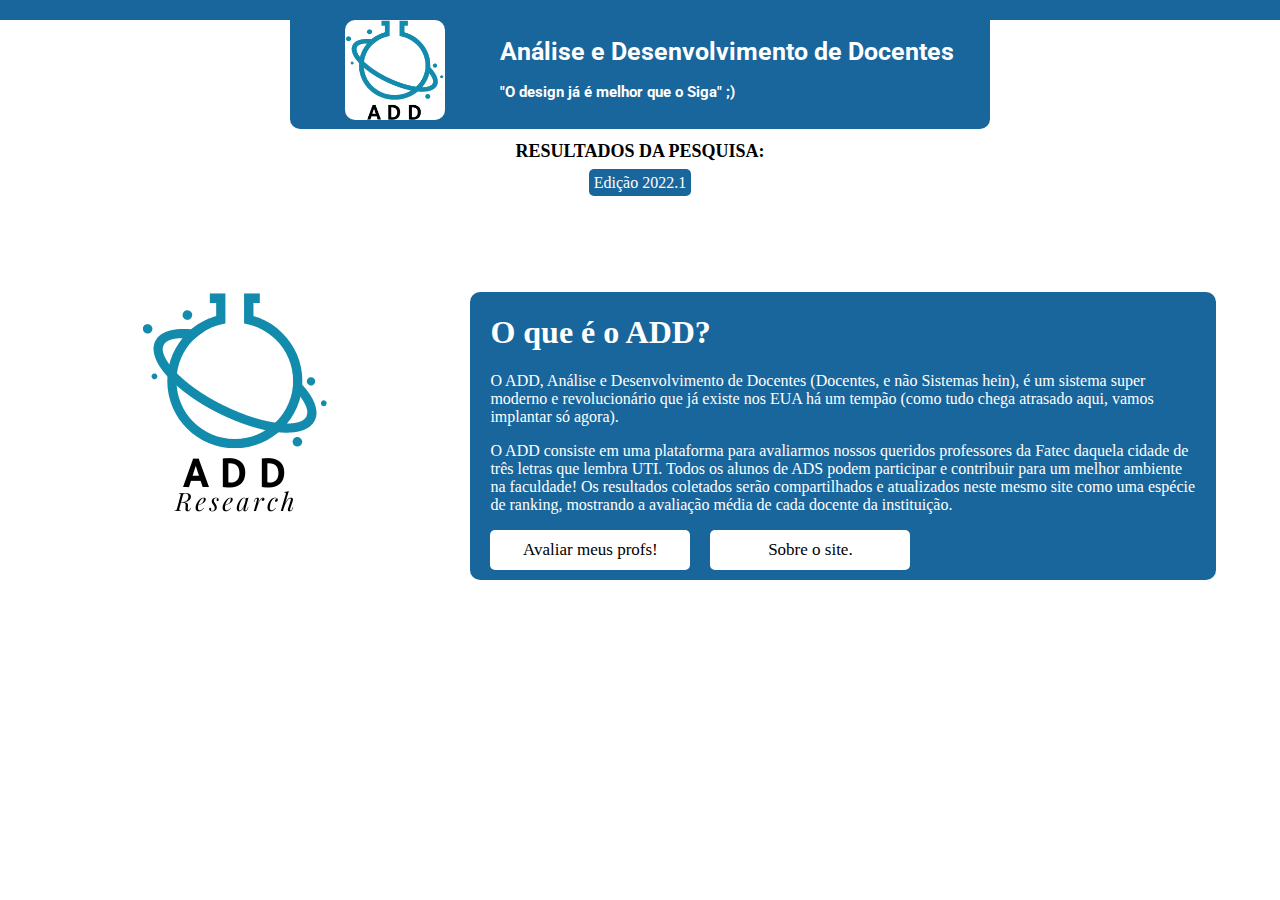
<file: index.html>
<!DOCTYPE html>
<html lang="pt-br">

<head>
    <meta charset="UTF-8">
    <meta http-equiv="X-UA-Compatible" content="IE=edge">
    <meta name="viewport" content="width=device-width, initial-scale=1.0">
    <title>ADD - Fatec Itu</title>
    <link rel="stylesheet" href="./index.css">
    <link rel="shortcut icon" href="./img/logo_white_add.png" type="image/x-icon">
</head>

<body>

    <div class="top"></div>

    <!--MENU-->
    <div class="menu">
        <div class="mainImg">
            <img src="./img/logo_white_add.png" alt="Logo do ADD pesquisas" id="mainLogo">
        </div>
        <div class="mainTitle">
            <h1>Análise e Desenvolvimento de Docentes</h1>
            <h2>"O design já é melhor que o Siga" ;)</h2>
        </div>
    </div>

    <!--RESULTADOS-->
    <div class="resultados">
        <h1 class="resultTitle">RESULTADOS DA PESQUISA:</h1>
        <a href="./2022-1.html" class="edicao">Edição 2022.1</a>
    </div>

    <!--Content block-->
    <div class="contentBlock">

        <div class="contentImg showSwitch">
            <img src="./img/logo_white.png" alt="">
        </div>

        <div class="contentText">
            <h1>O que é o ADD?</h1>
            <p>O ADD, Análise e Desenvolvimento de Docentes (Docentes, e não Sistemas hein), é um sistema super moderno
                e revolucionário que já existe nos EUA há um tempão (como tudo chega atrasado aqui, vamos implantar só
                agora).
            </p>
            <p>
                O ADD consiste em uma plataforma para avaliarmos nossos queridos professores da Fatec daquela cidade de
                três letras que lembra UTI. Todos os alunos de ADS podem participar e contribuir para um melhor ambiente
                na faculdade! Os resultados coletados serão compartilhados e atualizados neste mesmo site como uma
                espécie de ranking, mostrando a avaliação média de cada docente da instituição.
            </p>

            <div class="buttons">
                <div class="access" onclick="form();"><a>Avaliar meus profs!</a></div>
                <div class="access" onclick="info();"><a>Sobre o site.</a></div>
            </div>

        </div>

        <div class="contentImg contentHidden">
            <img src="./img/logo_white.png" alt="">
        </div>
    </div>





    <script>
        function info() {
            alert(
                "INFORMAÇÕES: O presente site não tem qualquer envolvimento com a administração da Fatec Itu, é feito por alunos com o intuito de melhorar continuamente a qualidade das aulas ministradas na instituição. Além disso, a presença desta pesquisa é pautada por lei: Art. 5 IX, Art. 205, Art. 206 III, Art. 220 § 2º da Constituição Federal"
            );
        }

        function form() {
            window.open('https://forms.gle/LrcDgRQEjQGpv5KJA', '_blank').focus();
        }
    </script>

</body>

</html>
</file>
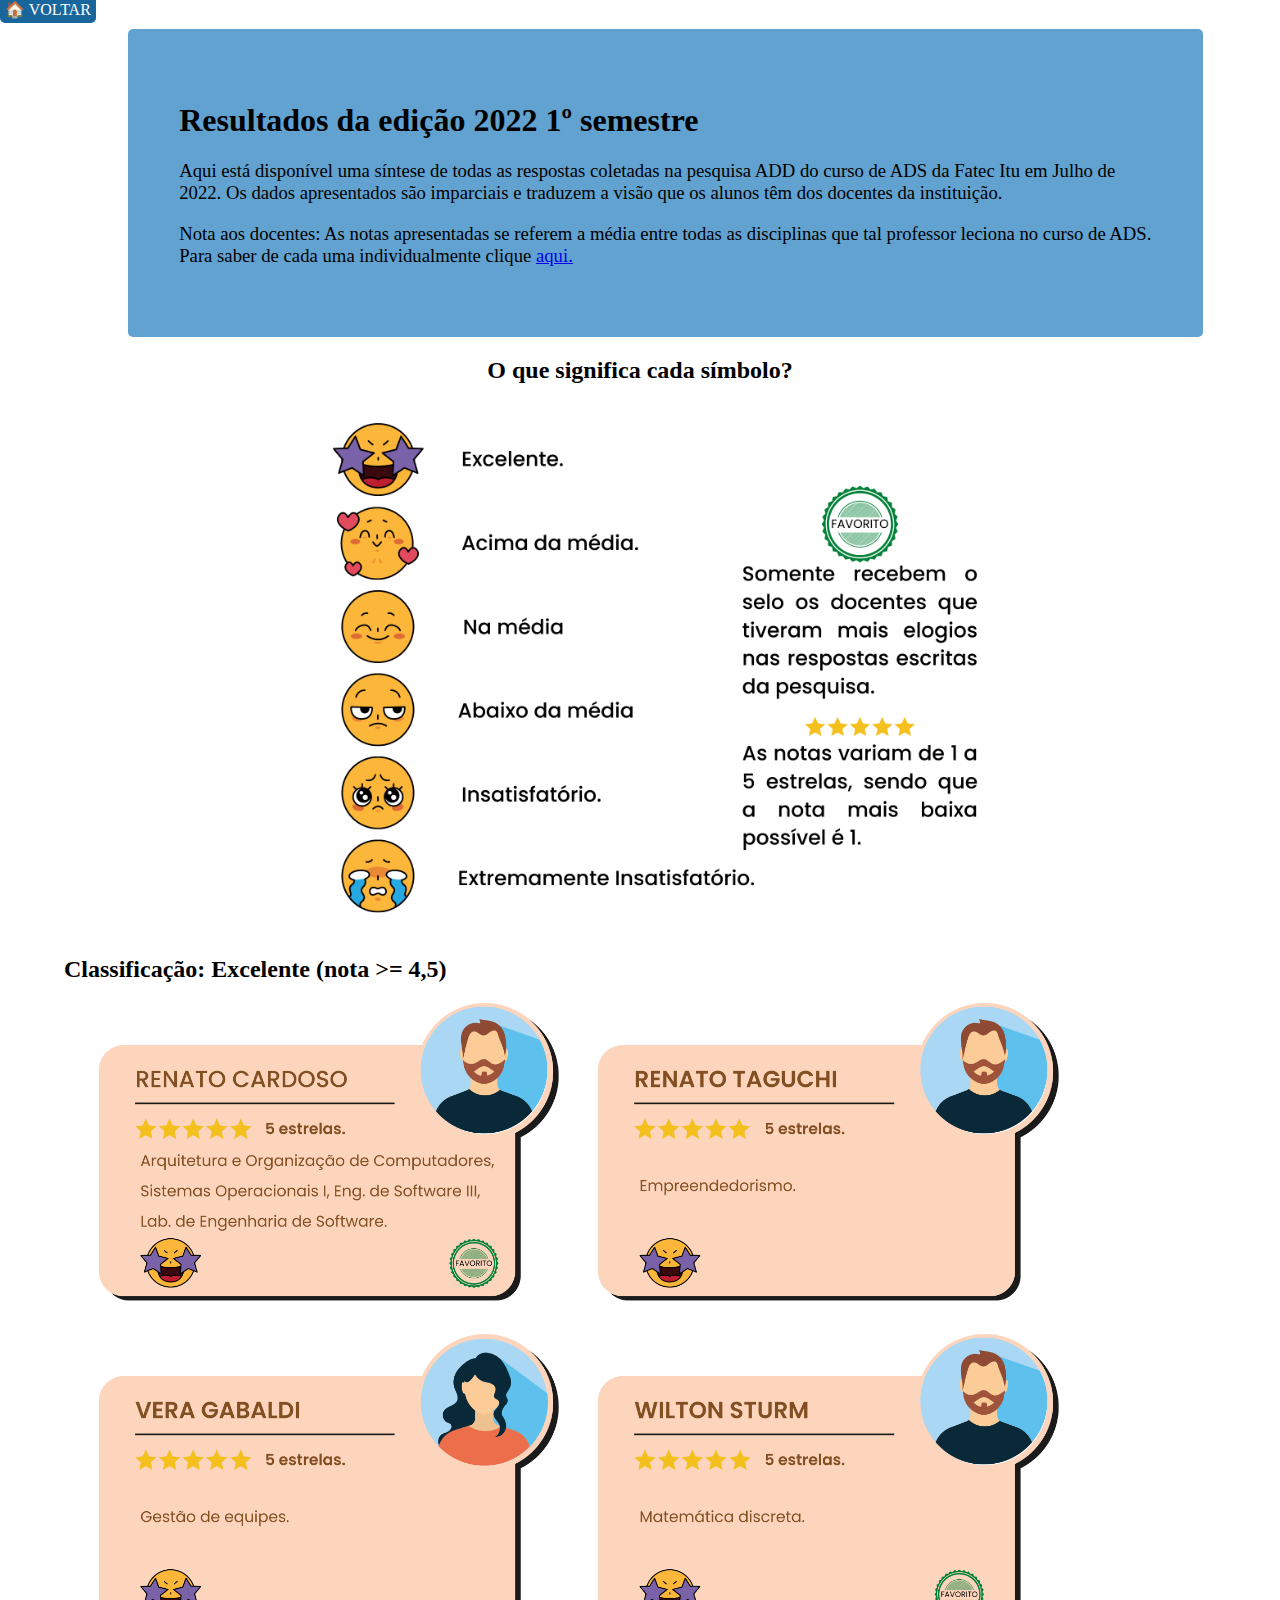
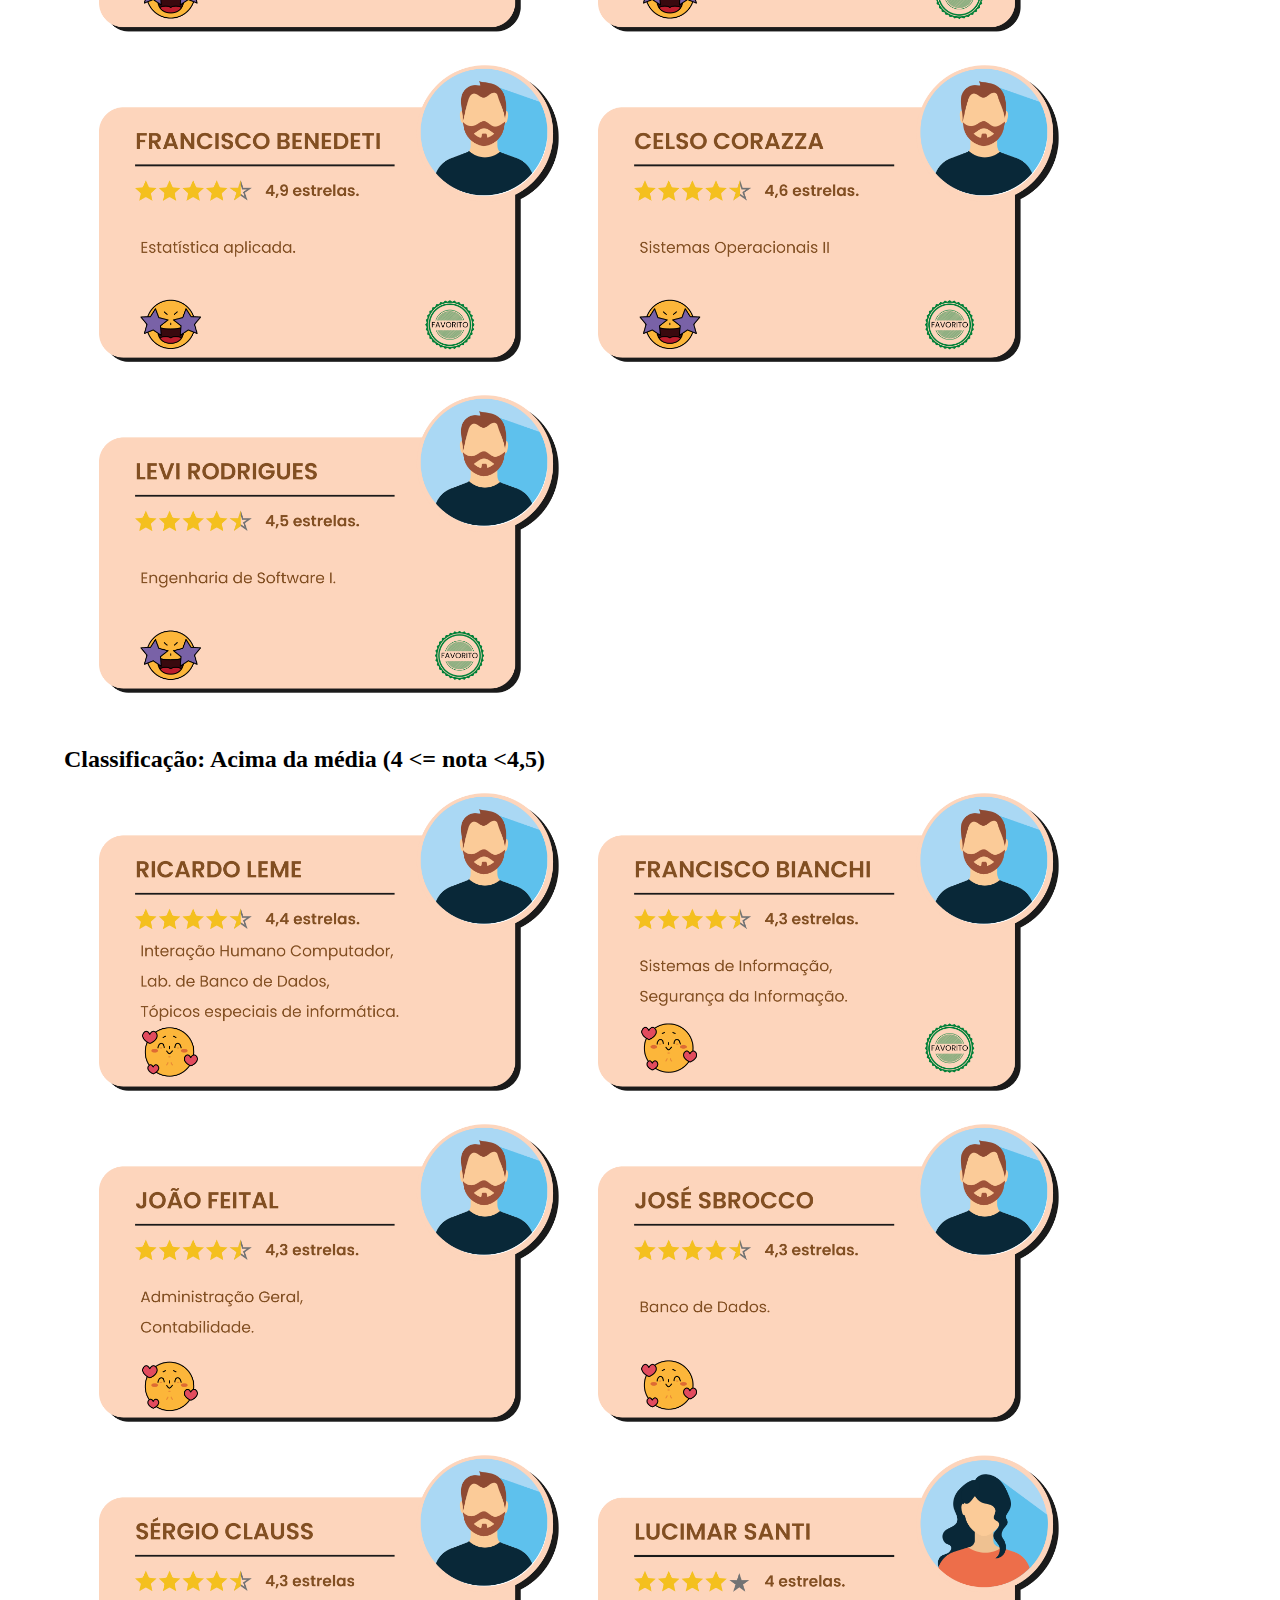
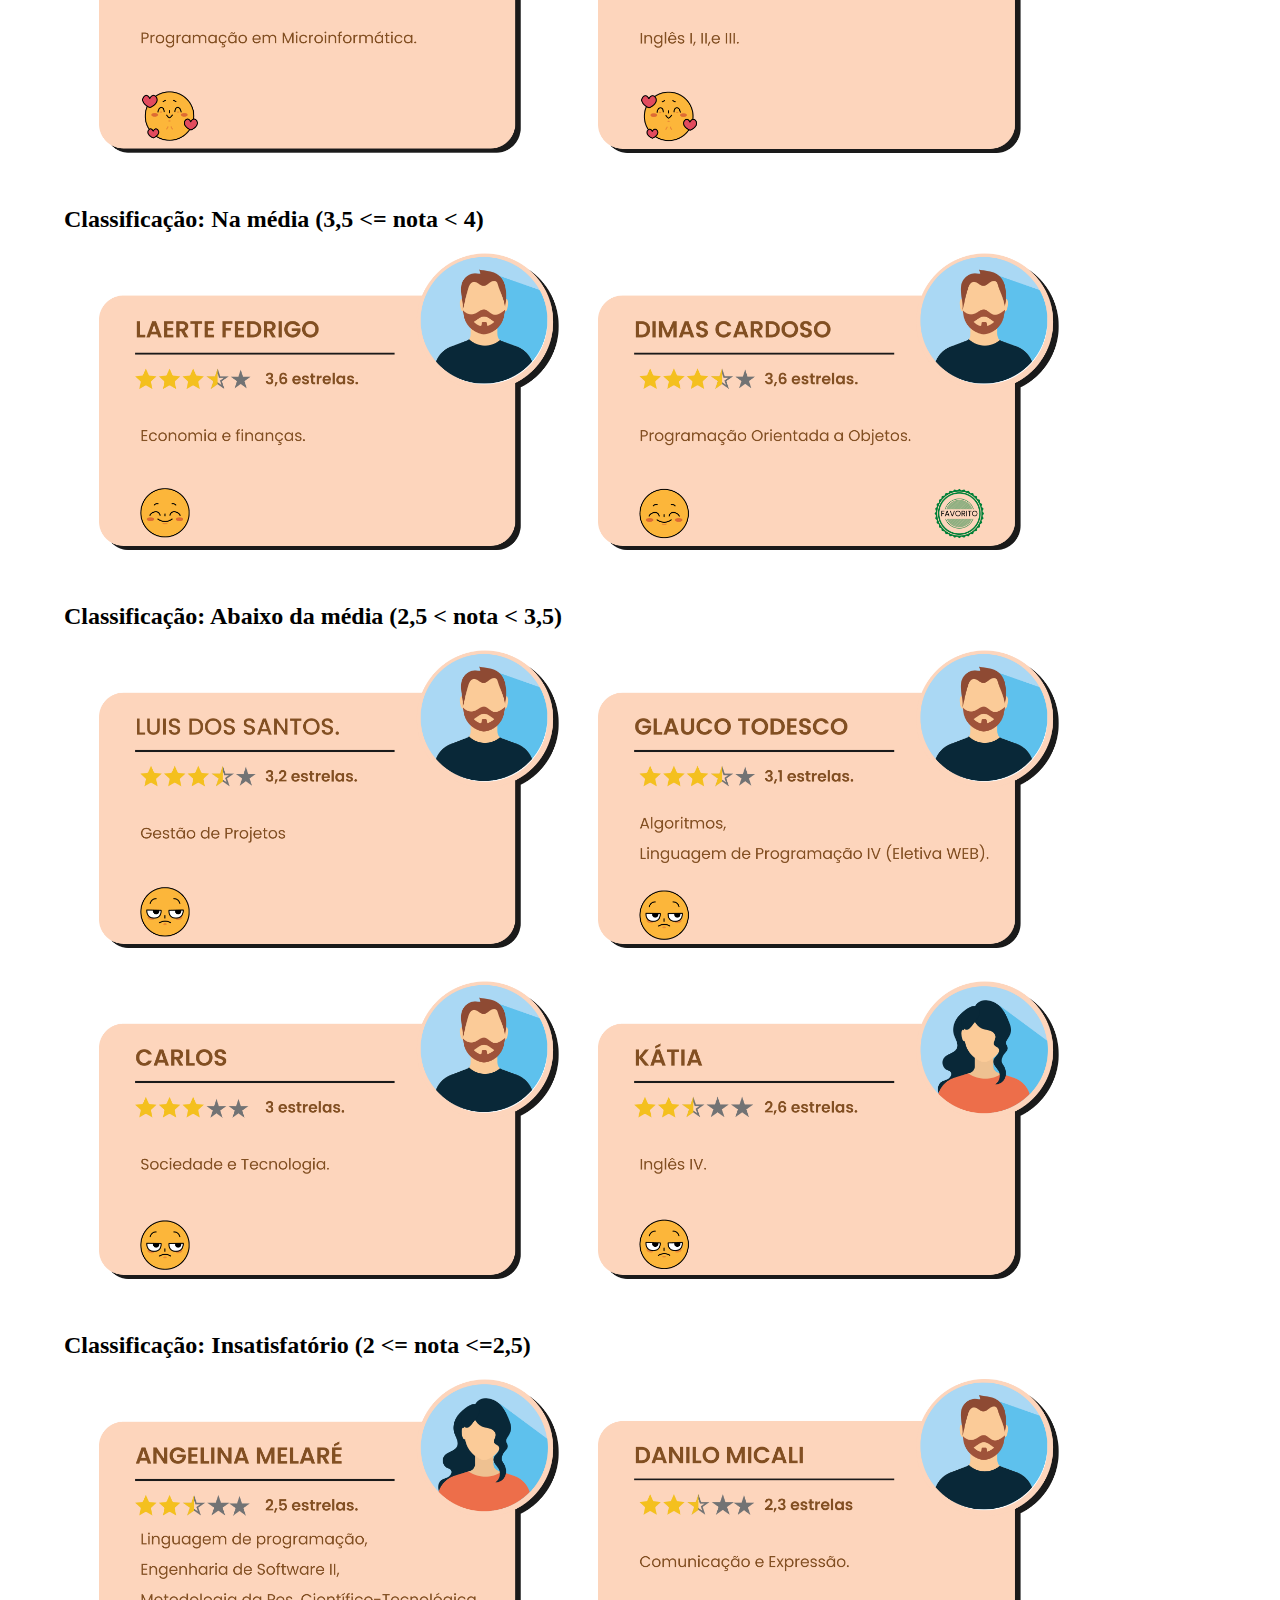
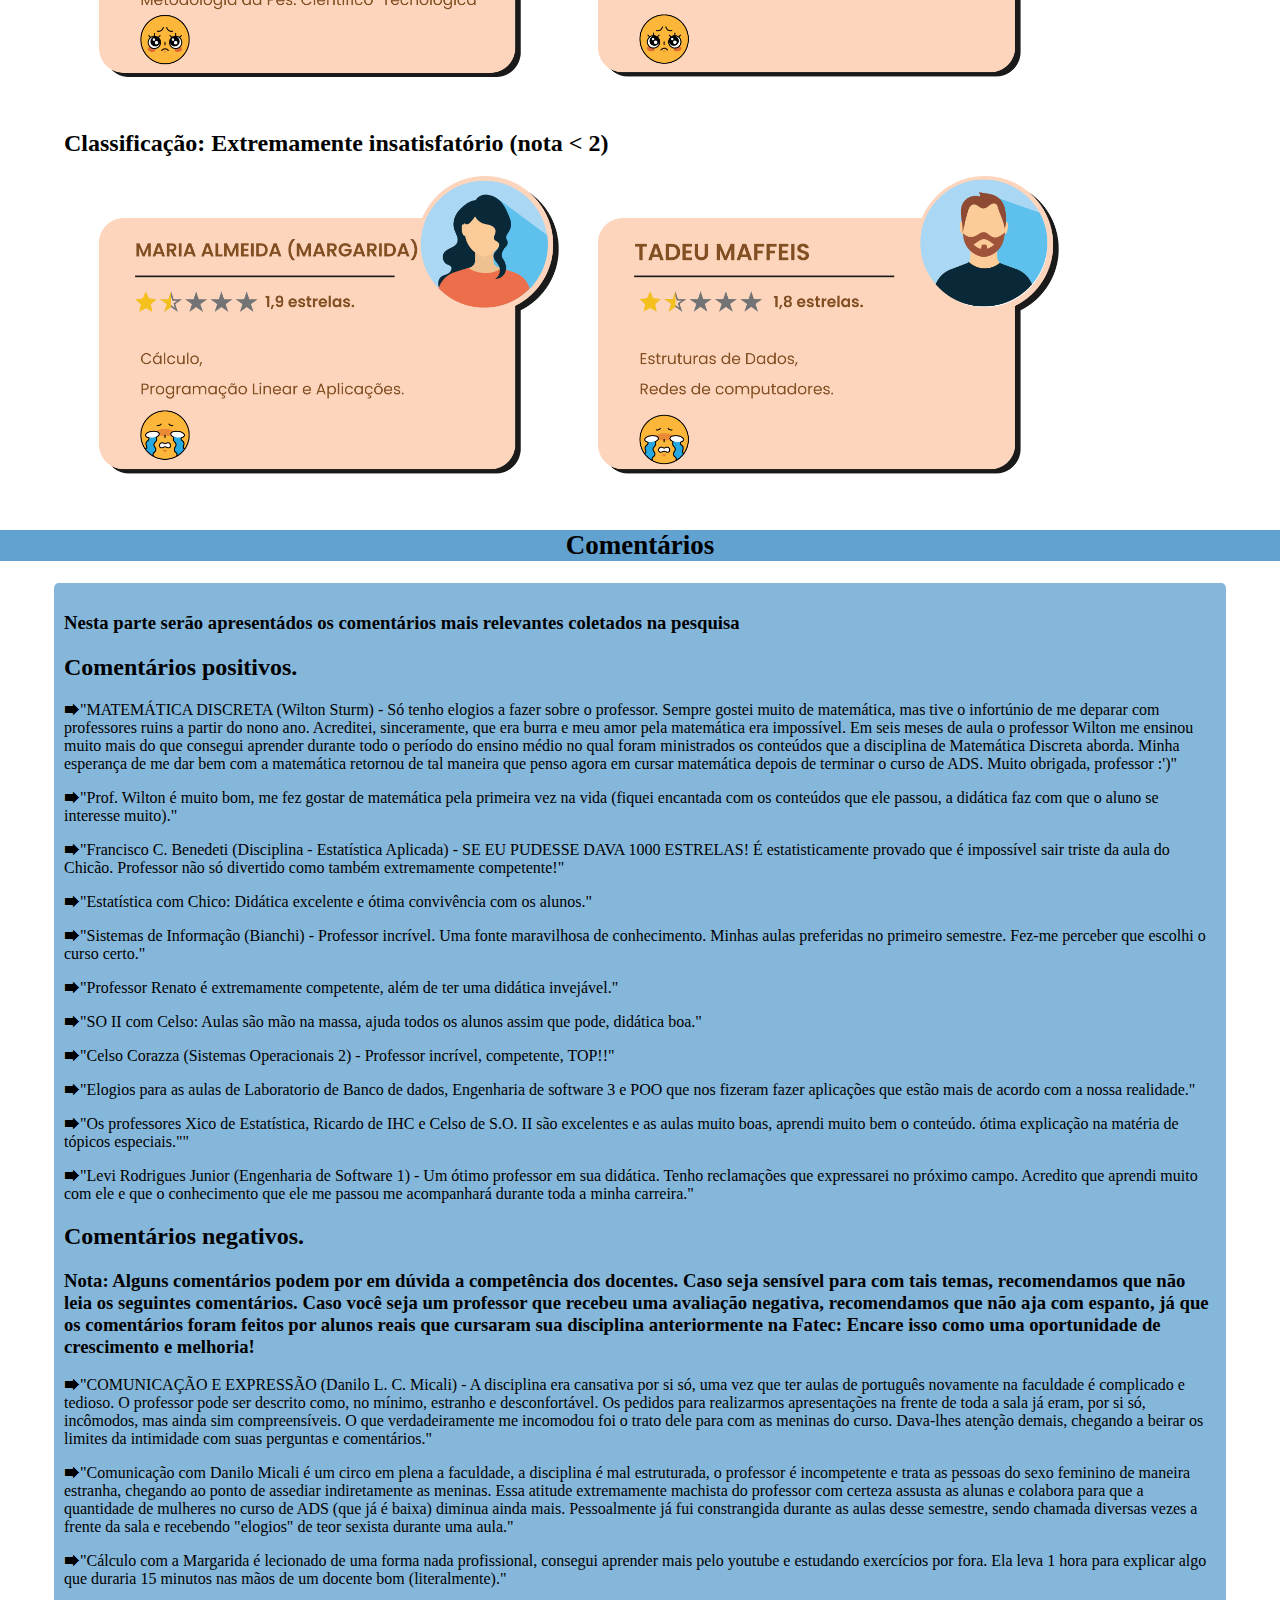
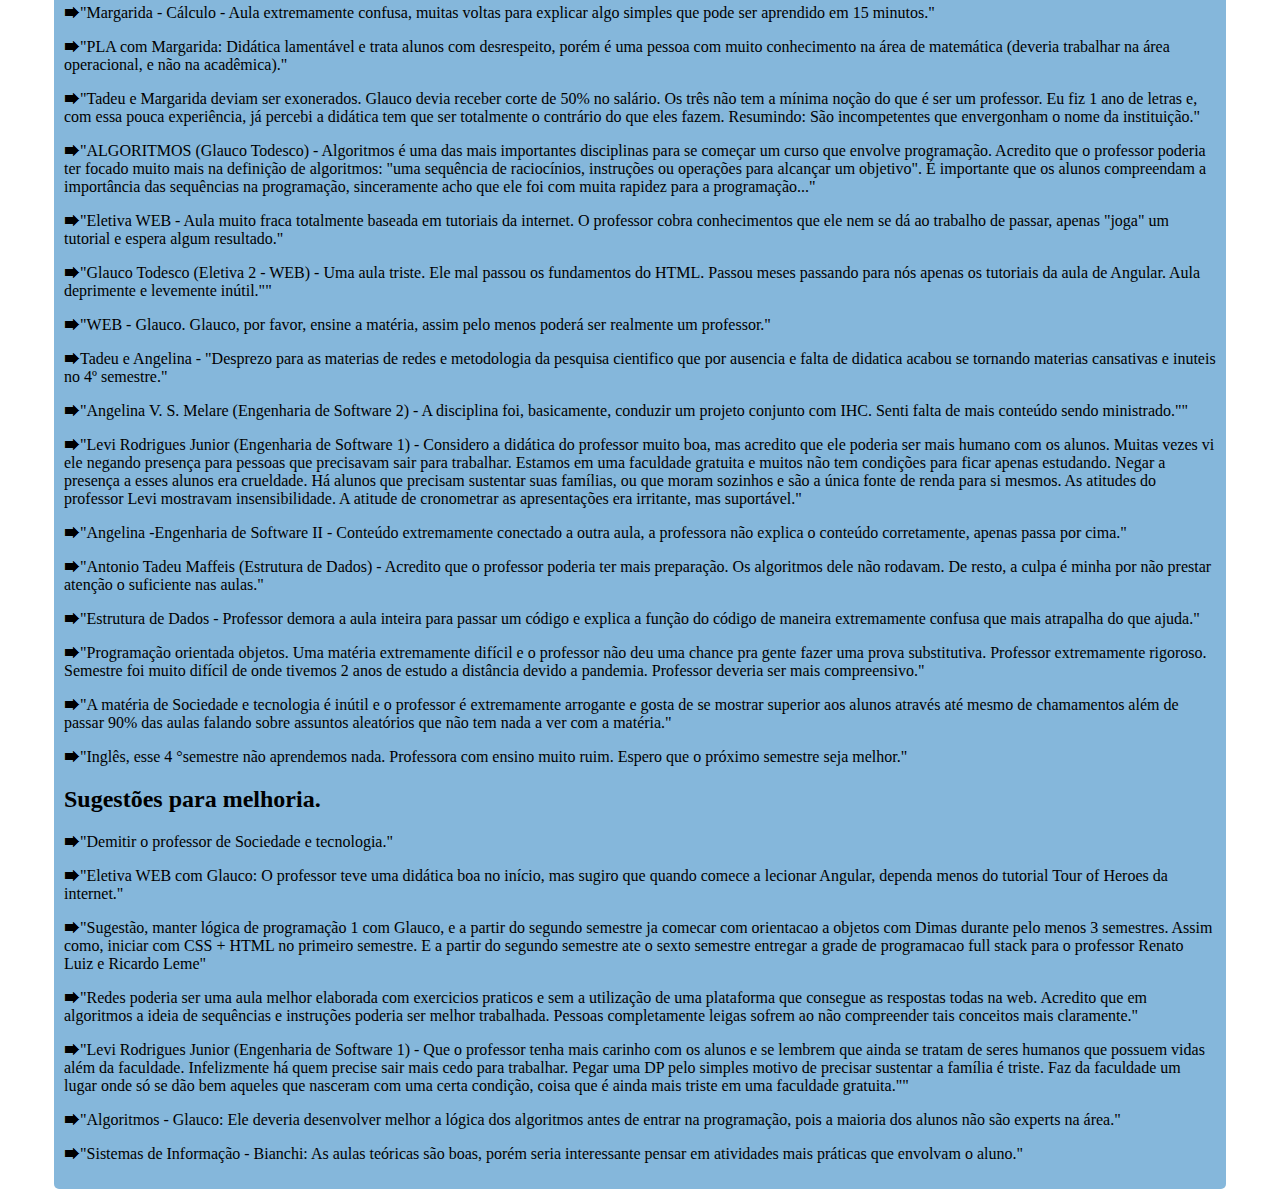
<file: 2022-1.html>
<!DOCTYPE html>
<html lang="pt-br">

<head>
    <meta charset="UTF-8">
    <meta http-equiv="X-UA-Compatible" content="IE=edge">
    <meta name="viewport" content="width=device-width, initial-scale=1.0">
    <title>Edição 2022 1º semestre</title>
    <link rel="stylesheet" href="./edicao.css">
</head>

<body class="noselect">
    <a href="./index.html" id="back">🏠 VOLTAR</a>
    <div class="top">
        <div class="text">
            <h1>Resultados da edição 2022 1º semestre</h1>
            <h3>Aqui está disponível uma síntese de todas as respostas coletadas na pesquisa ADD do curso de ADS da
                Fatec Itu
                em Julho de 2022. Os dados apresentados são imparciais e traduzem a visão que os alunos têm dos docentes
                da
                instituição.</h3>
            <h3>Nota aos docentes: As notas apresentadas se referem a média entre todas as disciplinas que tal professor
                leciona no curso de ADS. Para saber de cada uma individualmente clique <a href="#">aqui.</a></h3>
        </div>
        <h2>O que significa cada símbolo?</h2>

        <img src="./img/legenda.png" alt="legenda" class="legenda">

    </div>

    <div class="avBlock">
        <h2>Classificação: Excelente (nota >= 4,5)</h2>
        <img src="./img/1.png" alt="docente" class="docente">
        <img src="./img/2.png" alt="docente" class="docente">
        <img src="./img/3.png" alt="docente" class="docente">
        <img src="./img/4.png" alt="docente" class="docente">
        <img src="./img/5.png" alt="docente" class="docente">
        <img src="./img/6.png" alt="docente" class="docente">
        <img src="./img/7.png" alt="docente" class="docente">

        <h2>Classificação: Acima da média (4 <= nota <4,5)</h2> <img src="./img/8.png" alt="docente" class="docente">
        <img src="./img/9.png" alt="docente" class="docente">
        <img src="./img/10.png" alt="docente" class="docente">
        <img src="./img/11.png" alt="docente" class="docente">
        <img src="./img/12.png" alt="docente" class="docente">
        <img src="./img/13.png" alt="docente" class="docente">

        <h2>Classificação: Na média (3,5 <= nota < 4)</h2> <img src="./img/14.png" alt="docente" class="docente">
        <img src="./img/15.png" alt="docente" class="docente">

        <h2>Classificação: Abaixo da média (2,5 < nota < 3,5)</h2> <img src="./img/16.png" alt="docente" class="docente">
        <img src="./img/17.png" alt="docente" class="docente">
        <img src="./img/18.png" alt="docente" class="docente">
        <img src="./img/19.png" alt="docente" class="docente">

        <h2>Classificação: Insatisfatório (2 <= nota <=2,5)</h2> <img src="./img/20.png" alt="docente" class="docente">
        <img src="./img/21.png" alt="docente" class="docente">

        <h2>Classificação: Extremamente insatisfatório (nota < 2)</h2>
        <img src="./img/22.png" alt="docente" class="docente">
        <img src="./img/23.png" alt="docente" class="docente">

    </div>

    <div class="secBlock">
        <h2>Comentários</h2>
    </div>
    <div class="comentBloco">

        <h3>Nesta parte serão apresentádos os comentários mais relevantes coletados na pesquisa</h3>

        <h2>Comentários positivos.</h2>
        <p>
            🡆"MATEMÁTICA DISCRETA (Wilton Sturm) - Só tenho elogios a fazer sobre o professor. Sempre gostei muito de
            matemática, mas tive o infortúnio de me deparar com professores ruins a partir do nono ano. Acreditei,
            sinceramente, que era burra e meu amor pela matemática era impossível.
            Em seis meses de aula o professor Wilton me ensinou muito mais do que consegui aprender durante todo o
            período
            do ensino médio no qual foram ministrados os conteúdos que a disciplina de Matemática Discreta aborda.
            Minha esperança de me dar bem com a matemática retornou de tal maneira que penso agora em cursar matemática
            depois de terminar o curso de ADS.
            Muito obrigada, professor :')"
        </p>

        <p>
            🡆"Prof. Wilton é muito bom, me fez gostar de matemática pela primeira vez na vida (fiquei encantada com os
            conteúdos que ele passou, a didática faz com que o aluno se interesse muito)."
        </p>

        <p>
            🡆"Francisco C. Benedeti (Disciplina - Estatística Aplicada) - SE EU PUDESSE DAVA 1000 ESTRELAS! É
            estatisticamente provado que é impossível sair triste da aula do Chicão. Professor não só divertido como
            também extremamente competente!"
        </p>

        <p>
            🡆"Estatística com Chico: Didática excelente e ótima convivência com os alunos."
        </p>

        <p>
            🡆"Sistemas de Informação (Bianchi) - Professor incrível. Uma fonte maravilhosa de conhecimento. Minhas
            aulas preferidas no primeiro semestre. Fez-me perceber que escolhi o curso certo."
        </p>
        <p>
            🡆"Professor Renato é extremamente competente, além de ter uma didática invejável."
        </p>

        <p>
            🡆"SO II com Celso: Aulas são mão na massa, ajuda todos os alunos assim que pode, didática boa."
        </p>

        <p>
            🡆"Celso Corazza (Sistemas Operacionais 2) - Professor incrível, competente, TOP!!"
        </p>
        <p>
            🡆"Elogios para as aulas de Laboratorio de Banco de dados, Engenharia de software 3 e POO que nos fizeram
            fazer aplicações que estão mais de acordo com a nossa realidade."
        </p>
        <p>
            🡆"Os professores Xico de Estatística, Ricardo de IHC e Celso de S.O. II são excelentes e as aulas muito
            boas, aprendi muito bem o conteúdo.
            ótima explicação na matéria de tópicos especiais.""
        </p>

        <p>
            🡆"Levi Rodrigues Junior (Engenharia de Software 1) - Um ótimo professor em sua didática. Tenho reclamações
            que expressarei no próximo campo. Acredito que aprendi muito com ele e que o conhecimento que ele me passou
            me acompanhará durante toda a minha carreira."
        </p>

        <h2>Comentários negativos.</h2>
        <h3>Nota: Alguns comentários podem por em dúvida a competência dos docentes. Caso seja sensível para com tais
            temas, recomendamos que não leia os seguintes comentários. Caso você seja um professor que recebeu uma
            avaliação negativa, recomendamos que não aja com espanto, já que os comentários foram feitos por alunos
            reais que cursaram sua disciplina anteriormente na Fatec: Encare isso como uma oportunidade de crescimento e
            melhoria!</h3>

        <p>
            🡆"COMUNICAÇÃO E EXPRESSÃO (Danilo L. C. Micali) - A disciplina era cansativa por si só, uma vez que ter
            aulas de português novamente na faculdade é complicado e tedioso. O professor pode ser descrito como, no
            mínimo, estranho e desconfortável.
            Os pedidos para realizarmos apresentações na frente de toda a sala já eram, por si só, incômodos, mas ainda
            sim compreensíveis. O que verdadeiramente me incomodou foi o trato dele para com as meninas do curso.
            Dava-lhes atenção demais, chegando a beirar os limites da intimidade com suas perguntas e comentários."
        </p>

        <p>
            🡆"Comunicação com Danilo Micali é um circo em plena a faculdade, a disciplina é mal estruturada, o
            professor é incompetente e trata as pessoas do sexo feminino de maneira estranha, chegando ao ponto de
            assediar indiretamente as meninas. Essa atitude extremamente machista do professor com certeza assusta as
            alunas e colabora para que a quantidade de mulheres no curso de ADS (que já é baixa) diminua ainda mais.
            Pessoalmente já fui constrangida durante as aulas desse semestre, sendo chamada diversas vezes a frente da
            sala e recebendo "elogios" de teor sexista durante uma aula."
        </p>

        <p>
            🡆"Cálculo com a Margarida é lecionado de uma forma nada profissional, consegui aprender mais pelo youtube e
            estudando exercícios por fora. Ela leva 1 hora para explicar algo que duraria 15 minutos nas mãos de um
            docente bom (literalmente)."
        </p>

        <p>
            🡆"Margarida - Cálculo - Aula extremamente confusa, muitas voltas para explicar algo simples que pode ser
            aprendido em 15 minutos."
        </p>

        <p>
            🡆"PLA com Margarida: Didática lamentável e trata alunos com desrespeito, porém é uma pessoa com muito
            conhecimento na área de matemática (deveria trabalhar na área operacional, e não na acadêmica)."
        </p>

        <p>
            🡆"Tadeu e Margarida deviam ser exonerados. Glauco devia receber corte de 50% no salário. Os três não tem a
            mínima noção do que é ser um professor. Eu fiz 1 ano de letras e, com essa pouca experiência, já percebi a
            didática tem que ser totalmente o contrário do que eles fazem. Resumindo: São incompetentes que envergonham
            o nome da instituição."
        </p>

        <p>
            🡆"ALGORITMOS (Glauco Todesco) - Algoritmos é uma das mais importantes disciplinas para se começar um curso
            que envolve programação. Acredito que o professor poderia ter focado muito mais na definição de algoritmos:
            "uma sequência de raciocínios, instruções ou operações para alcançar um objetivo". É importante que os
            alunos compreendam a importância das sequências na programação, sinceramente acho que ele foi com muita
            rapidez para a programação..."
        </p>

        <p>
            🡆"Eletiva WEB - Aula muito fraca totalmente baseada em tutoriais da internet. O professor cobra
            conhecimentos que ele nem se dá ao trabalho de passar, apenas "joga" um tutorial e espera algum resultado."
        </p>

        <p>
            🡆"Glauco Todesco (Eletiva 2 - WEB) - Uma aula triste. Ele mal passou os fundamentos do HTML. Passou meses
            passando para nós apenas os tutoriais da aula de Angular. Aula deprimente e levemente inútil.""
        </p>

        <p>
            🡆"WEB - Glauco. Glauco, por favor, ensine a matéria, assim pelo menos poderá ser realmente um professor."
        </p>

        <p>
            🡆Tadeu e Angelina - "Desprezo para as materias de redes e metodologia da pesquisa cientifico que por
            ausencia e falta de didatica acabou se tornando materias cansativas e inuteis no 4º semestre."
        </p>

        <p>
            🡆"Angelina V. S. Melare (Engenharia de Software 2) - A disciplina foi, basicamente, conduzir um projeto
            conjunto com IHC. Senti falta de mais conteúdo sendo ministrado.""
        </p>

        <p>
            🡆"Levi Rodrigues Junior (Engenharia de Software 1) - Considero a didática do professor muito boa, mas
            acredito que ele poderia ser mais humano com os alunos. Muitas vezes vi ele negando presença para pessoas
            que precisavam sair para trabalhar. Estamos em uma faculdade gratuita e muitos não tem condições para ficar
            apenas estudando. Negar a presença a esses alunos era crueldade. Há alunos que precisam sustentar suas
            famílias, ou que moram sozinhos e são a única fonte de renda para si mesmos. As atitudes do professor Levi
            mostravam insensibilidade. A atitude de cronometrar as apresentações era irritante, mas suportável."
        </p>

        <p>
            🡆"Angelina -Engenharia de Software II - Conteúdo extremamente conectado a outra aula, a professora não
            explica o conteúdo corretamente, apenas passa por cima."
        </p>

        <p>
            🡆"Antonio Tadeu Maffeis (Estrutura de Dados) - Acredito que o professor poderia ter mais preparação. Os
            algoritmos dele não rodavam. De resto, a culpa é minha por não prestar atenção o suficiente nas aulas."
        </p>

        <p>
            🡆"Estrutura de Dados - Professor demora a aula inteira para passar um código e explica a função do código
            de maneira extremamente confusa que mais atrapalha do que ajuda."
        </p>

        <p>
            🡆"Programação orientada objetos. Uma matéria extremamente difícil e o professor não deu uma chance pra
            gente fazer uma prova substitutiva. Professor extremamente rigoroso. Semestre foi muito difícil de onde
            tivemos 2 anos de estudo a distância devido a pandemia. Professor deveria ser mais compreensivo."
        </p>

        <p>
            🡆"A matéria de Sociedade e tecnologia é inútil e o professor é extremamente arrogante e gosta de se mostrar
            superior aos alunos através até mesmo de chamamentos além de passar 90% das aulas falando sobre assuntos
            aleatórios que não tem nada a ver com a matéria."
        </p>

        <p>
            🡆"Inglês, esse 4 °semestre não aprendemos nada. Professora com ensino muito ruim. Espero que o próximo
            semestre seja melhor."
        </p>

        <h2>Sugestões para melhoria.</h2>

        <p>
            🡆"Demitir o professor de Sociedade e tecnologia."
        </p>

        <p>
            🡆"Eletiva WEB com Glauco: O professor teve uma didática boa no início, mas sugiro que quando comece a
            lecionar Angular, dependa menos do tutorial Tour of Heroes da internet."
        </p>

        <p>
            🡆"Sugestão, manter lógica de programação 1 com Glauco, e a partir do segundo semestre ja comecar com
            orientacao a objetos com Dimas durante pelo menos 3 semestres. Assim como, iniciar com CSS + HTML no
            primeiro semestre. E a partir do segundo semestre ate o sexto semestre entregar a grade de programacao full
            stack para o professor Renato Luiz e Ricardo Leme"
        </p>

        <p>
            🡆"Redes poderia ser uma aula melhor elaborada com exercicios praticos e sem a utilização de uma plataforma
            que consegue as respostas todas na web. Acredito que em algoritmos a ideia de sequências e instruções
            poderia ser melhor trabalhada. Pessoas completamente leigas sofrem ao não compreender tais conceitos mais
            claramente."
        </p>

        <p>
            🡆"Levi Rodrigues Junior (Engenharia de Software 1) - Que o professor tenha mais carinho com os alunos e se
            lembrem que ainda se tratam de seres humanos que possuem vidas além da faculdade. Infelizmente há quem
            precise sair mais cedo para trabalhar. Pegar uma DP pelo simples motivo de precisar sustentar a família é
            triste. Faz da faculdade um lugar onde só se dão bem aqueles que nasceram com uma certa condição, coisa que
            é ainda mais triste em uma faculdade gratuita.""
        </p>

        <p>
            🡆"Algoritmos - Glauco: Ele deveria desenvolver melhor a lógica dos algoritmos antes de entrar na
            programação, pois a maioria dos alunos não são experts na área."
        </p>

        <p>
            🡆"Sistemas de Informação - Bianchi: As aulas teóricas são boas, porém seria interessante pensar em
            atividades mais práticas que envolvam o aluno."
        </p>

    </div>
</body>

</html>
</file>
<file: index.css>
@import url('https://fonts.googleapis.com/css2?family=Roboto:ital,wght@1,300&display=swap');

body {
    margin: 0px;
    padding: 0px;
}

.top {
    width: 100%;
    height: 20px;
    background-color: rgb(25, 102, 156);
}

.menu {
    width: 700px;
    margin: auto;
    background-color: rgb(25, 102, 156);
    color: white;
    font-family: 'Roboto', sans-serif;
    display: flex;
    flex-direction: row;
    border-bottom-left-radius: 10px;
    border-bottom-right-radius: 10px;
    padding-bottom: 5px;
}

.mainImg {
    background-color: transparent;
    width: 30%;
    height: 100%;
    text-align: center;
    vertical-align: middle;
}

#mainLogo {
    width: 100px;
    height: 100px;
    border-radius: 10px;
}

.mainTitle {
    background-color: transparent;
    width: 70%;
    font-family: 'Roboto', sans-serif;
}

.mainTitle>h1 {
    font-size: 25px;
}

.mainTitle>h2 {
    font-size: 15px;
}

.contentBlock {
    display: flex;
    flex-direction: row;
    width: 100%;
    margin-top: 100px;
}

.contentImg {
    width: 40%;
    text-align: center;
}

.contentHidden {
    display: none;
}

.contentText {
    width: 60%;
    padding-right: 10%;
    background-color: rgb(25, 102, 156);
    margin-right: 5%;
    padding-left: 20px;
    padding-right: 20px;
    border-radius: 10px;
    color: white;
}

.buttons {
    display: flex;
    flex-direction: row;
}

.access {
    width: 200px;
    height: 30px;
    background-color: white;
    margin-bottom: 10px;
    color: black;
    text-align: center;
    vertical-align: middle;
    font-size: 17px;
    padding-top: 10px;
    border-radius: 5px;
    cursor: pointer;
    transition: .3s;
    border: none;
    margin-right: 20px;
}

.access>a {
    text-decoration: none;
    color: black;
    transition: .3s;
}

.access:hover {
    background-color: rgb(192, 68, 52);
}

.access:hover a {
    color: white;
}

@media all and (max-width: 700px) {
    .top {
        display: none;
    }

    .menu {
        width: 100%;
        margin: auto;
        background-color: rgb(25, 102, 156);
        color: white;
        font-family: 'Roboto', sans-serif;
        display: flex;
        flex-direction: row;
        border-bottom-left-radius: 0px;
        border-bottom-right-radius: 0px;
        padding-bottom: 5px;
        padding-top: 10px;
    }

    .showSwitch {
        display: none;
    }

    .contentHidden {
        display: block;
        margin-top: 20px;
        margin-bottom: 20px;
    }

    .contentBlock {
        display: flex;
        flex-direction: column;
        width: 100%;
        margin-top: 100px;
    }

    .contentText {
        width: 90%;
        padding-right: 2%;
        background-color: rgb(25, 102, 156);
        margin: auto;
        padding-left: 20px;
        padding-right: 20px;
        border-radius: 10px;
        color: white;
    }

    .contentImg {
        width: 100%;
        text-align: center;
    }
}

@media all and (max-width: 615px) {
    .mainImg {
        padding-top: 15px;
    }
}

@media all and (max-width: 415px) {
    .mainImg {
        padding-top: 30px;
    }
}

.resultados {
    width: 100%;
    text-align: center;
}

.resultados > a {
    text-decoration: none;
    
}

.resultTitle {
    font-size: large;
}

.edicao {
    background-color: rgb(25, 102, 156);
    color: white;
    padding: 5px;
    border-radius: 5px;
    transition: .3s;
}



.edicao:hover {
    background-color: rgb(67, 209, 65);
    color: black;
}
</file>
<file: edicao.css>
body {
    padding: 0%;
    margin: 0%;
}

#back {
    background-color: rgba(54, 136, 195, 0.785);
    padding: 5px;
    border-radius: 5px;
    text-decoration: none;
    color: black;
    transition: .3s;
}

#back:hover {
    background-color: rgb(25, 102, 156);
    color: white;
}

.top {
    width: 60%;
    margin: auto;
    text-align: center;
}

.text {
    width: 95%;
    margin: auto;
    background-color: rgba(54, 136, 195, 0.785);
    border-radius: 5px;
    padding: 5%;
    text-align: left;
}

.text>h3 {
    font-weight: 300;
}

.legenda {
    width: 60%;
    margin: auto;
    margin-top: 10px;
    margin-bottom: 10px;
}

.docente {
    width: 30%;
    margin-left: 3%;
}

.avBlock {
    width: 90%;
    margin: auto;
}

.noselect {
    -webkit-touch-callout: none;
    -webkit-user-select: none;
    -khtml-user-select: none;
    -moz-user-select: none;
    -ms-user-select: none;
    user-select: none;
}

.secBlock {
    background-color: rgba(54, 136, 195, 0.785);
    width: 100%;
    margin: 0px;
    font-size: large;
    text-align: center;
}

.comentBloco {
    background-color: rgba(82, 153, 204, 0.705);
    border-radius: 5px;
    padding: 10px;
    width: 90%;
    margin: auto;
    margin-bottom: 15px;
}

@media all and (max-width: 1500px) {
    .top {
        width: 80%;
        margin-top: 10px;
    }

    .legenda {
        width: 70%;
    }

    .docente {
        width: 40%;
    }
}

@media all and (max-width: 800px) {
    .top {
        width: 90%;
        margin-top: 10px;
    }

    .legenda {
        width: 80%;
    }

    .docente {
        width: 90%;
    }
}

@media all and (max-width: 500px) {
    .top {
        width: 90%;
        margin-top: 10px;
    }

    .legenda {
        width: 100%;
    }

    .docente {
        width: 95%;
    }
}
</file>
